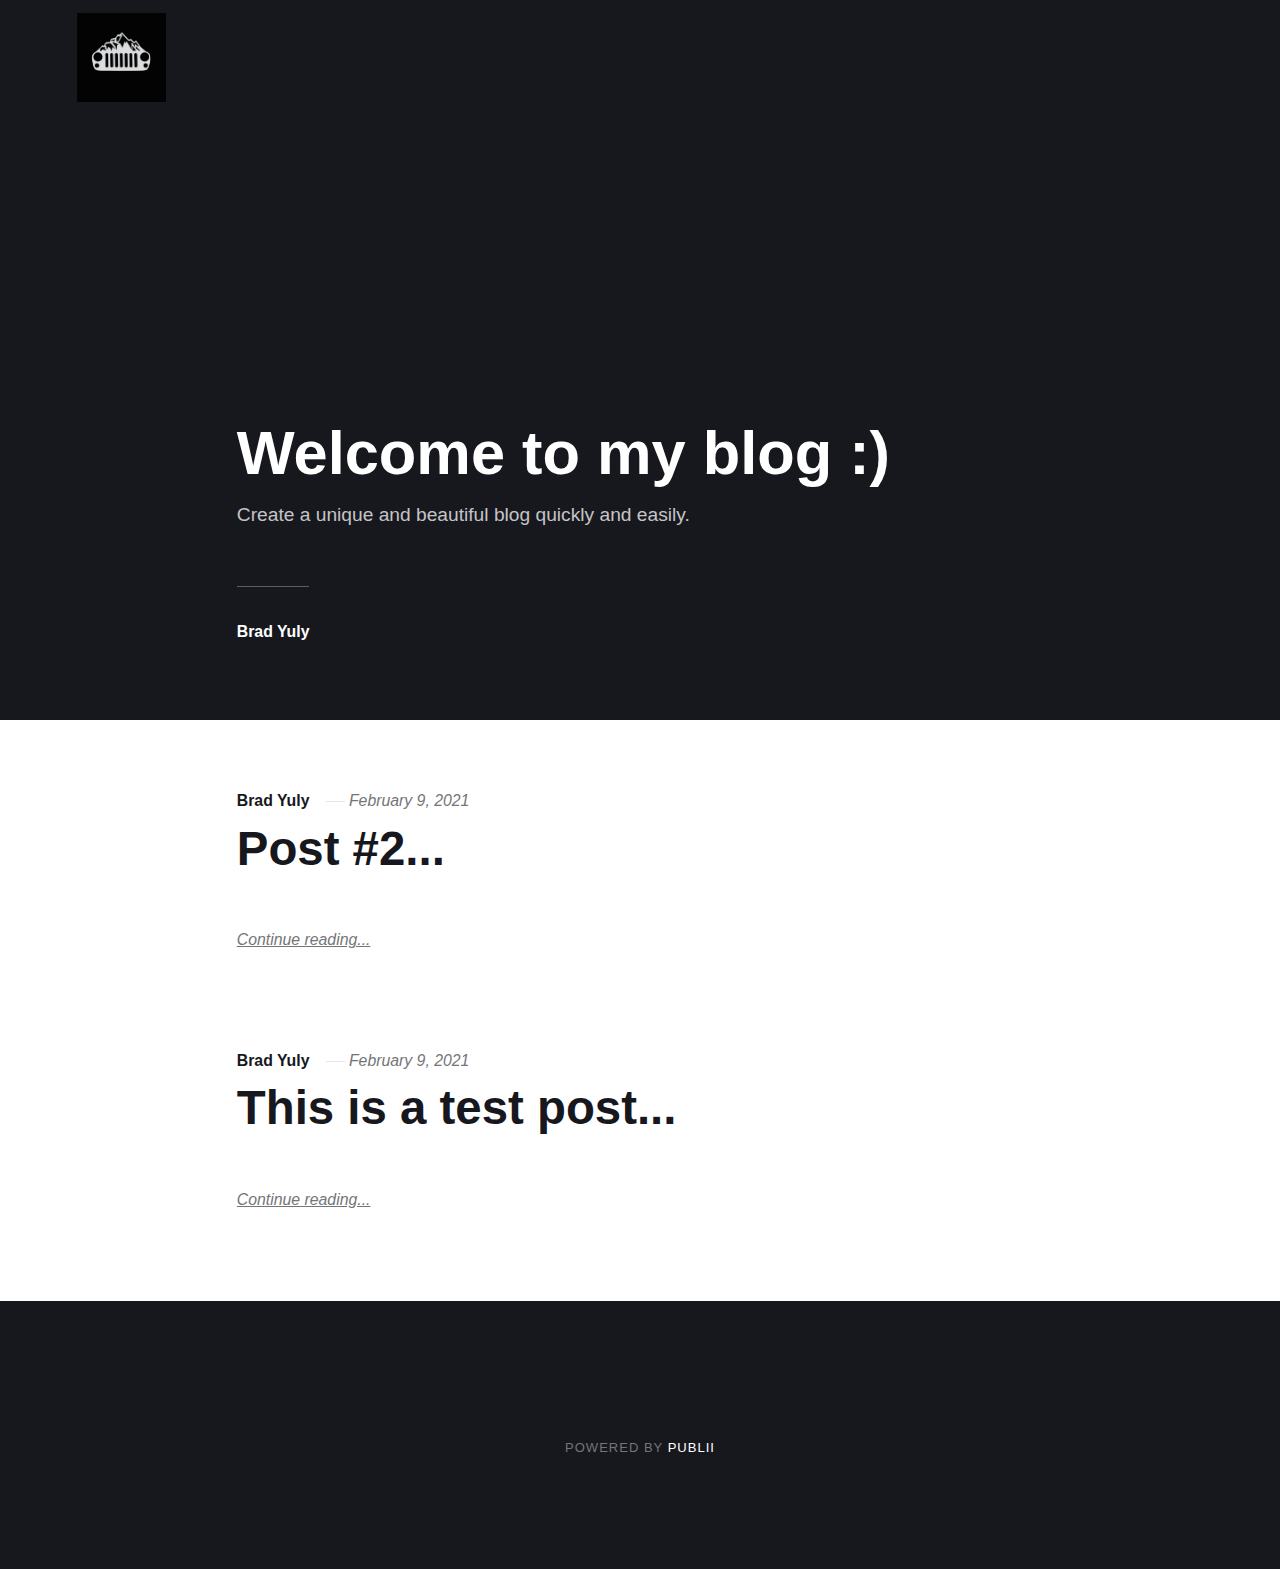
<file: index.html>
<!DOCTYPE html><html lang="en"><head><meta charset="utf-8"><meta http-equiv="X-UA-Compatible" content="IE=edge"><meta name="viewport" content="width=device-width,initial-scale=1"><title>Jeep Journey</title><meta name="generator" content="Publii Open-Source CMS for Static Site"><link rel="canonical" href="https://bryuly.github.io/publii_1/"><link rel="alternate" type="application/atom+xml" href="https://bryuly.github.io/publii_1/feed.xml"><link rel="alternate" type="application/json" href="https://bryuly.github.io/publii_1/feed.json"><meta property="og:title" content="Jeep Journey"><meta property="og:image" content="https://bryuly.github.io/publii_1/media/website/il_794xN.2509874130_929w.jpg"><meta property="og:site_name" content="Jeep Journey"><meta property="og:description" content=""><meta property="og:url" content="https://bryuly.github.io/publii_1/"><meta property="og:type" content="website"><style>:root{--body-font:-apple-system,BlinkMacSystemFont,"Segoe UI",Roboto,Oxygen,Ubuntu,Cantarell,"Fira Sans","Droid Sans","Helvetica Neue",Arial,sans-serif,"Apple Color Emoji","Segoe UI Emoji","Segoe UI Symbol";--heading-font:-apple-system,BlinkMacSystemFont,"Segoe UI",Roboto,Oxygen,Ubuntu,Cantarell,"Fira Sans","Droid Sans","Helvetica Neue",Arial,sans-serif,"Apple Color Emoji","Segoe UI Emoji","Segoe UI Symbol";--logo-font:-apple-system,BlinkMacSystemFont,"Segoe UI",Roboto,Oxygen,Ubuntu,Cantarell,"Fira Sans","Droid Sans","Helvetica Neue",Arial,sans-serif,"Apple Color Emoji","Segoe UI Emoji","Segoe UI Symbol";--menu-font:-apple-system,BlinkMacSystemFont,"Segoe UI",Roboto,Oxygen,Ubuntu,Cantarell,"Fira Sans","Droid Sans","Helvetica Neue",Arial,sans-serif,"Apple Color Emoji","Segoe UI Emoji","Segoe UI Symbol"}</style><link rel="stylesheet" href="https://bryuly.github.io/publii_1/assets/css/style.css?v=6487c9272455a5fcfcce293956e1e703"><script type="application/ld+json">{"@context":"http://schema.org","@type":"Organization","name":"Jeep Journey","logo":"https://bryuly.github.io/publii_1/media/website/il_794xN.2509874130_929w.jpg","url":"https://bryuly.github.io/publii_1/"}</script></head><body><div class="site-container"><header class="top" id="js-header"><a class="logo" href="https://bryuly.github.io/publii_1/"><img src="https://bryuly.github.io/publii_1/media/website/il_794xN.2509874130_929w.jpg" alt="Jeep Journey"></a></header><main><div class="hero"><header class="hero__content"><div class="wrapper"><h1>Welcome to my blog :)</h1><p>Create a unique and beautiful blog quickly and easily.</p><div class="post__meta post__meta--author"><a href="https://bryuly.github.io/publii_1/authors/brad-yuly/" class="feed__author invert">Brad Yuly</a></div></div></header></div><div class="feed"><article class="feed__item"><header class="wrapper"><div class="feed__meta"><a href="https://bryuly.github.io/publii_1/authors/brad-yuly/" class="feed__author invert">Brad Yuly</a> <time datetime="2021-02-09T22:18" class="feed__date">February 9, 2021</time></div><h2><a href="https://bryuly.github.io/publii_1/post-2.html" class="invert">Post #2...</a></h2></header><div class="wrapper"><p></p><a href="https://bryuly.github.io/publii_1/post-2.html" class="readmore feed__readmore invert">Continue reading...</a></div></article><article class="feed__item"><header class="wrapper"><div class="feed__meta"><a href="https://bryuly.github.io/publii_1/authors/brad-yuly/" class="feed__author invert">Brad Yuly</a> <time datetime="2021-02-09T22:09" class="feed__date">February 9, 2021</time></div><h2><a href="https://bryuly.github.io/publii_1/this-is-a-test-post.html" class="invert">This is a test post...</a></h2></header><div class="wrapper"><p></p><a href="https://bryuly.github.io/publii_1/this-is-a-test-post.html" class="readmore feed__readmore invert">Continue reading...</a></div></article></div></main><footer class="footer"><div class="footer__copyright"><p>Powered by <a href="https://getpublii.com" target="_blank" rel="nofollow noopener">Publii</a></p></div><button class="footer__bttop js-footer__bttop" aria-label="Back to top"><svg><title>Back to top</title><use xlink:href="https://bryuly.github.io/publii_1/assets/svg/svg-map.svg#toparrow"/></svg></button></footer></div><script>window.publiiThemeMenuConfig = {    
        mobileMenuMode: 'overlay',
        animationSpeed: 300,
        submenuWidth: 'auto',
        doubleClickTime: 500,
        mobileMenuExpandableSubmenus: true, 
        relatedContainerForOverlayMenuSelector: '.top',
   };</script><script defer="defer" src="https://bryuly.github.io/publii_1/assets/js/scripts.min.js?v=f4c4d35432d0e17d212f2fae4e0f8247"></script><script>var images = document.querySelectorAll('img[loading]');

        for (var i = 0; i < images.length; i++) {
            if (images[i].complete) {
                images[i].classList.add('is-loaded');
            } else {
                images[i].addEventListener('load', function () {
                    this.classList.add('is-loaded');
                }, false);
            }
        }</script></body></html>
</file>
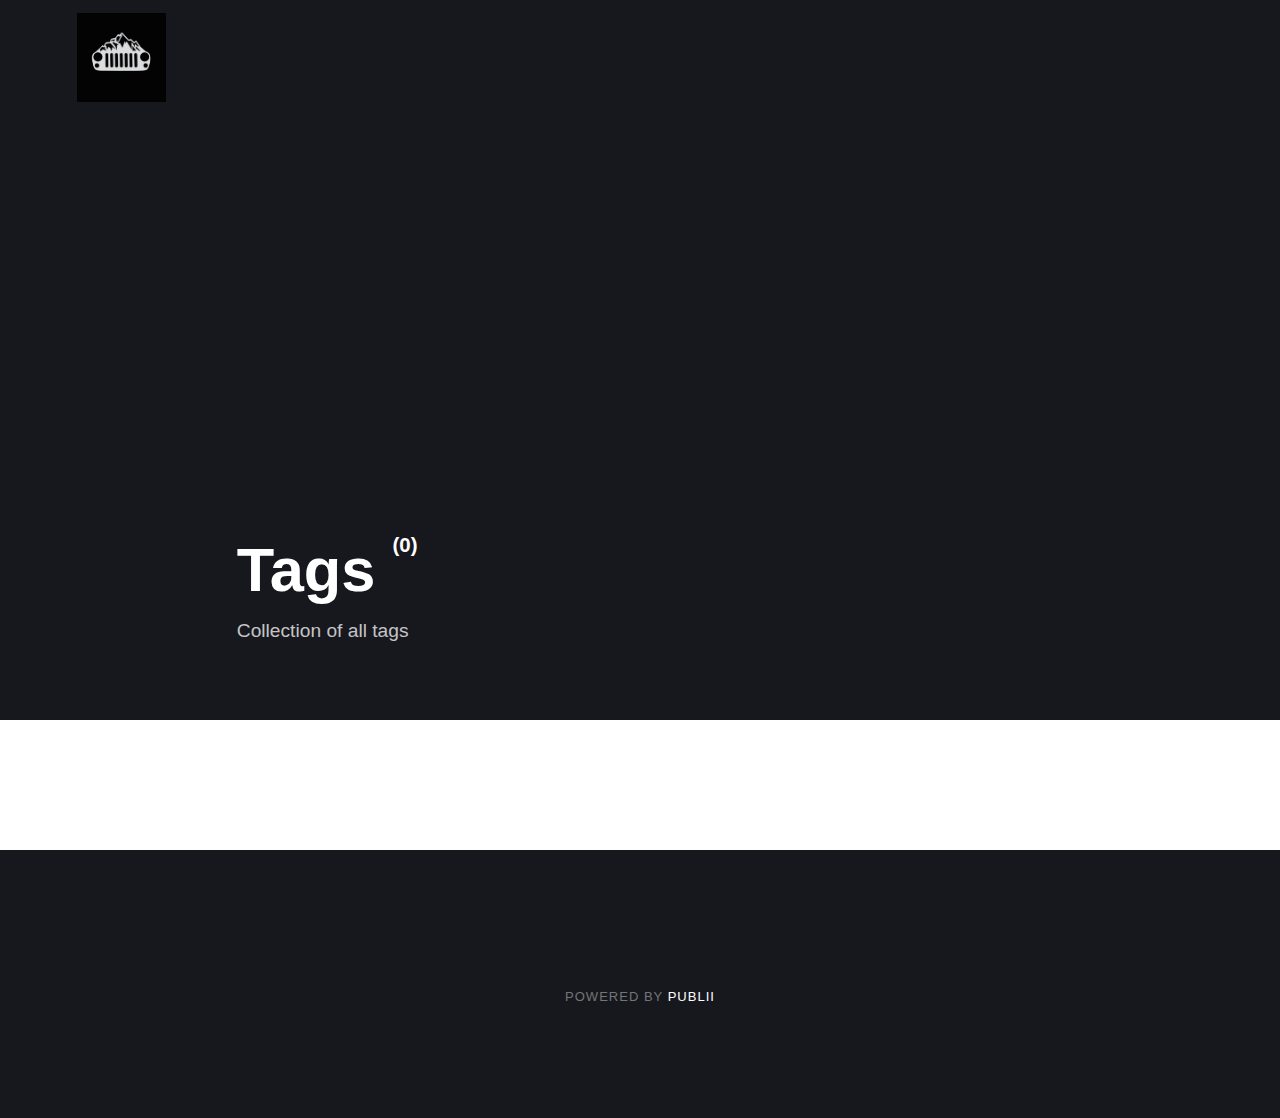
<file: tags/index.html>
<!DOCTYPE html><html lang="en"><head><meta charset="utf-8"><meta http-equiv="X-UA-Compatible" content="IE=edge"><meta name="viewport" content="width=device-width,initial-scale=1"><title>All tags - Jeep Journey</title><meta name="robots" content="noindex, follow"><meta name="generator" content="Publii Open-Source CMS for Static Site"><link rel="alternate" type="application/atom+xml" href="https://bryuly.github.io/publii_1/feed.xml"><link rel="alternate" type="application/json" href="https://bryuly.github.io/publii_1/feed.json"><meta property="og:title" content="Jeep Journey"><meta property="og:image" content="https://bryuly.github.io/publii_1/media/website/il_794xN.2509874130_929w.jpg"><meta property="og:site_name" content="Jeep Journey"><meta property="og:description" content=""><meta property="og:url" content="https://bryuly.github.io/publii_1/tags/"><meta property="og:type" content="website"><style>:root{--body-font:-apple-system,BlinkMacSystemFont,"Segoe UI",Roboto,Oxygen,Ubuntu,Cantarell,"Fira Sans","Droid Sans","Helvetica Neue",Arial,sans-serif,"Apple Color Emoji","Segoe UI Emoji","Segoe UI Symbol";--heading-font:-apple-system,BlinkMacSystemFont,"Segoe UI",Roboto,Oxygen,Ubuntu,Cantarell,"Fira Sans","Droid Sans","Helvetica Neue",Arial,sans-serif,"Apple Color Emoji","Segoe UI Emoji","Segoe UI Symbol";--logo-font:-apple-system,BlinkMacSystemFont,"Segoe UI",Roboto,Oxygen,Ubuntu,Cantarell,"Fira Sans","Droid Sans","Helvetica Neue",Arial,sans-serif,"Apple Color Emoji","Segoe UI Emoji","Segoe UI Symbol";--menu-font:-apple-system,BlinkMacSystemFont,"Segoe UI",Roboto,Oxygen,Ubuntu,Cantarell,"Fira Sans","Droid Sans","Helvetica Neue",Arial,sans-serif,"Apple Color Emoji","Segoe UI Emoji","Segoe UI Symbol"}</style><link rel="stylesheet" href="https://bryuly.github.io/publii_1/assets/css/style.css?v=6487c9272455a5fcfcce293956e1e703"><script type="application/ld+json">{"@context":"http://schema.org","@type":"Organization","name":"Jeep Journey","logo":"https://bryuly.github.io/publii_1/media/website/il_794xN.2509874130_929w.jpg","url":"https://bryuly.github.io/publii_1/"}</script></head><body><div class="site-container"><header class="top" id="js-header"><a class="logo" href="https://bryuly.github.io/publii_1/"><img src="https://bryuly.github.io/publii_1/media/website/il_794xN.2509874130_929w.jpg" alt="Jeep Journey"></a></header><main><div class="hero"><header class="hero__content"><div class="wrapper"><h1>Tags <sup>(0)</sup></h1><p>Collection of all tags</p></div></header></div><div class="wrapper"><ul class="feed feed--grid"></ul></div></main><footer class="footer"><div class="footer__copyright"><p>Powered by <a href="https://getpublii.com" target="_blank" rel="nofollow noopener">Publii</a></p></div><button class="footer__bttop js-footer__bttop" aria-label="Back to top"><svg><title>Back to top</title><use xlink:href="https://bryuly.github.io/publii_1/assets/svg/svg-map.svg#toparrow"/></svg></button></footer></div><script>window.publiiThemeMenuConfig = {    
        mobileMenuMode: 'overlay',
        animationSpeed: 300,
        submenuWidth: 'auto',
        doubleClickTime: 500,
        mobileMenuExpandableSubmenus: true, 
        relatedContainerForOverlayMenuSelector: '.top',
   };</script><script defer="defer" src="https://bryuly.github.io/publii_1/assets/js/scripts.min.js?v=f4c4d35432d0e17d212f2fae4e0f8247"></script><script>var images = document.querySelectorAll('img[loading]');

        for (var i = 0; i < images.length; i++) {
            if (images[i].complete) {
                images[i].classList.add('is-loaded');
            } else {
                images[i].addEventListener('load', function () {
                    this.classList.add('is-loaded');
                }, false);
            }
        }</script></body></html>
</file>
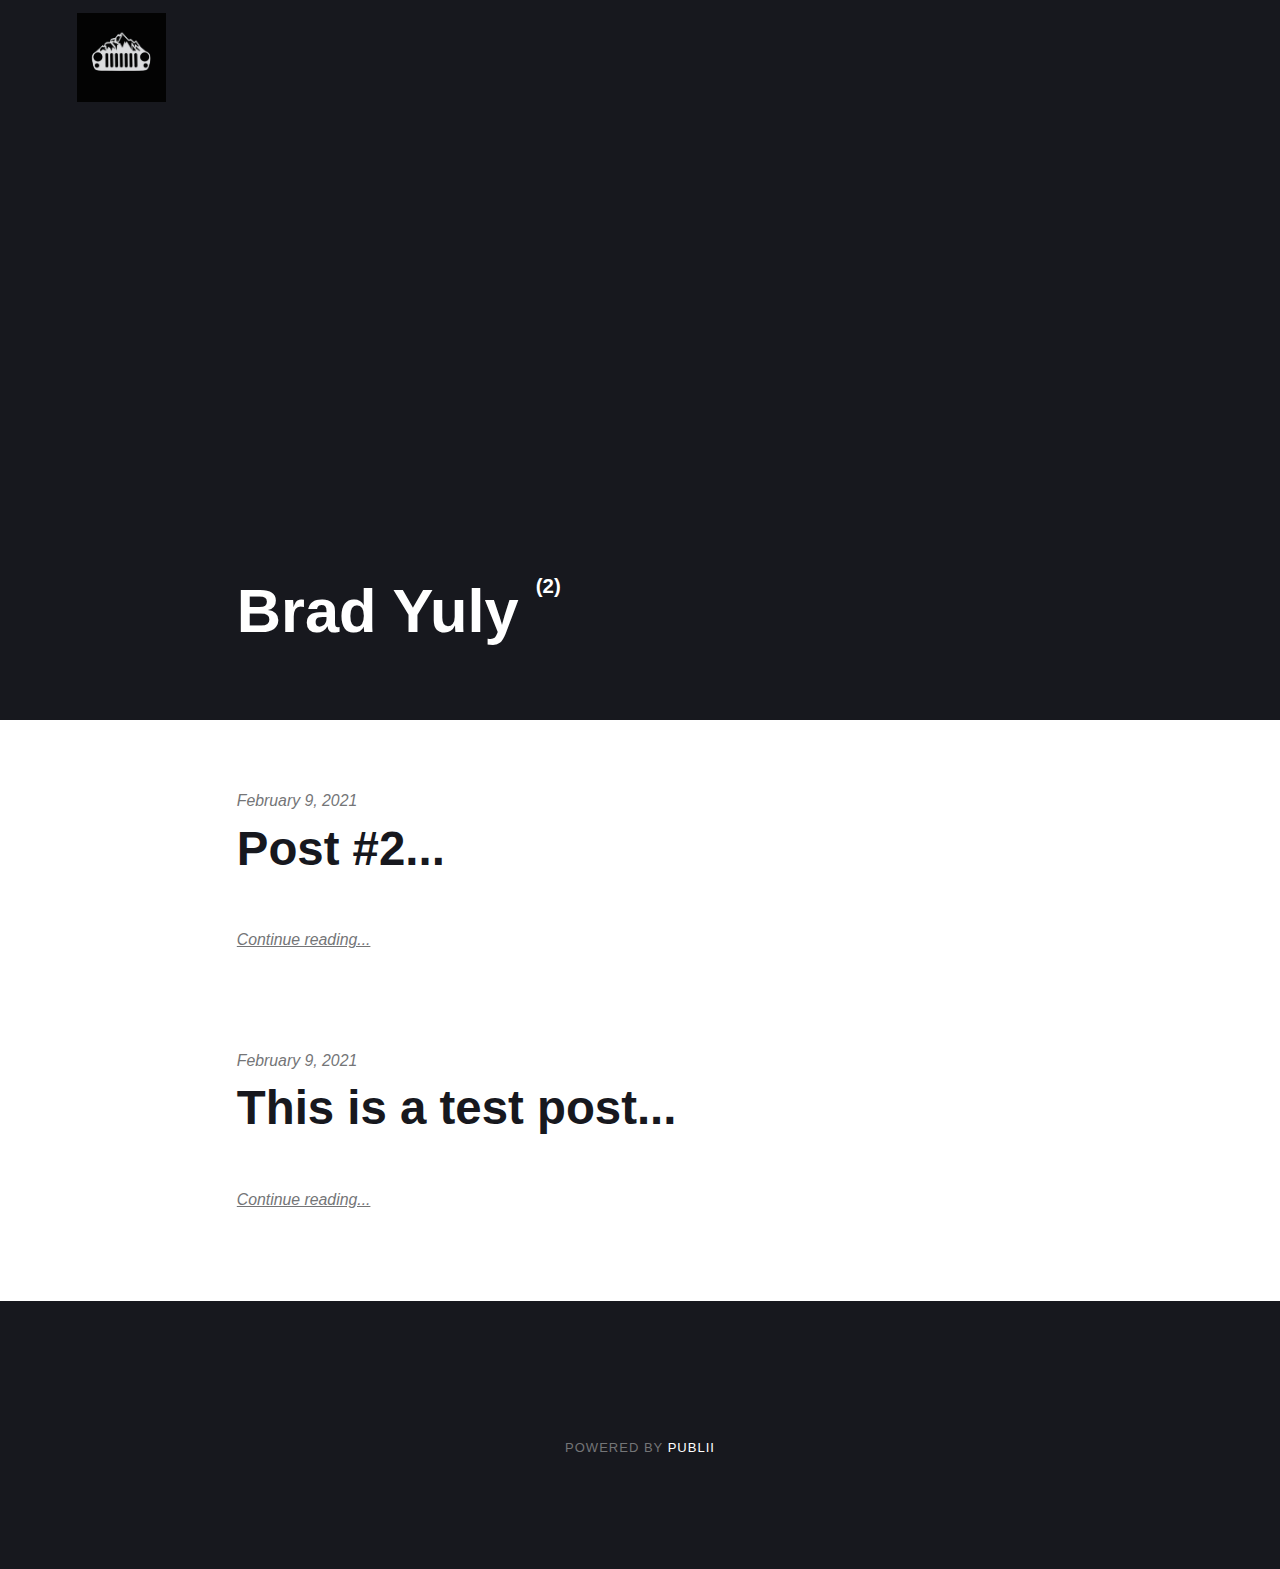
<file: authors/brad-yuly/index.html>
<!DOCTYPE html><html lang="en"><head><meta charset="utf-8"><meta http-equiv="X-UA-Compatible" content="IE=edge"><meta name="viewport" content="width=device-width,initial-scale=1"><title>Author: Brad Yuly - Jeep Journey</title><meta name="robots" content="noindex, follow"><meta name="generator" content="Publii Open-Source CMS for Static Site"><link rel="alternate" type="application/atom+xml" href="https://bryuly.github.io/publii_1/feed.xml"><link rel="alternate" type="application/json" href="https://bryuly.github.io/publii_1/feed.json"><meta property="og:title" content="Brad Yuly"><meta property="og:image" content="https://bryuly.github.io/publii_1/media/website/il_794xN.2509874130_929w.jpg"><meta property="og:site_name" content="Jeep Journey"><meta property="og:description" content=""><meta property="og:url" content="https://bryuly.github.io/publii_1/authors/brad-yuly/"><meta property="og:type" content="website"><style>:root{--body-font:-apple-system,BlinkMacSystemFont,"Segoe UI",Roboto,Oxygen,Ubuntu,Cantarell,"Fira Sans","Droid Sans","Helvetica Neue",Arial,sans-serif,"Apple Color Emoji","Segoe UI Emoji","Segoe UI Symbol";--heading-font:-apple-system,BlinkMacSystemFont,"Segoe UI",Roboto,Oxygen,Ubuntu,Cantarell,"Fira Sans","Droid Sans","Helvetica Neue",Arial,sans-serif,"Apple Color Emoji","Segoe UI Emoji","Segoe UI Symbol";--logo-font:-apple-system,BlinkMacSystemFont,"Segoe UI",Roboto,Oxygen,Ubuntu,Cantarell,"Fira Sans","Droid Sans","Helvetica Neue",Arial,sans-serif,"Apple Color Emoji","Segoe UI Emoji","Segoe UI Symbol";--menu-font:-apple-system,BlinkMacSystemFont,"Segoe UI",Roboto,Oxygen,Ubuntu,Cantarell,"Fira Sans","Droid Sans","Helvetica Neue",Arial,sans-serif,"Apple Color Emoji","Segoe UI Emoji","Segoe UI Symbol"}</style><link rel="stylesheet" href="https://bryuly.github.io/publii_1/assets/css/style.css?v=6487c9272455a5fcfcce293956e1e703"><script type="application/ld+json">{"@context":"http://schema.org","@type":"Organization","name":"Jeep Journey","logo":"https://bryuly.github.io/publii_1/media/website/il_794xN.2509874130_929w.jpg","url":"https://bryuly.github.io/publii_1/"}</script></head><body><div class="site-container"><header class="top" id="js-header"><a class="logo" href="https://bryuly.github.io/publii_1/"><img src="https://bryuly.github.io/publii_1/media/website/il_794xN.2509874130_929w.jpg" alt="Jeep Journey"></a></header><main><div class="hero author"><header class="hero__content"><div class="wrapper"><h1>Brad Yuly <sup>(2)</sup></h1></div></header></div><div class="feed"><article class="feed__item"><header class="wrapper"><div class="feed__meta"><time datetime="2021-02-09T22:18" class="feed__date">February 9, 2021</time></div><h2><a href="https://bryuly.github.io/publii_1/post-2.html" class="invert">Post #2...</a></h2></header><div class="wrapper"><p></p><a href="https://bryuly.github.io/publii_1/post-2.html" class="readmore feed__readmore invert">Continue reading...</a></div></article><article class="feed__item"><header class="wrapper"><div class="feed__meta"><time datetime="2021-02-09T22:09" class="feed__date">February 9, 2021</time></div><h2><a href="https://bryuly.github.io/publii_1/this-is-a-test-post.html" class="invert">This is a test post...</a></h2></header><div class="wrapper"><p></p><a href="https://bryuly.github.io/publii_1/this-is-a-test-post.html" class="readmore feed__readmore invert">Continue reading...</a></div></article></div></main><footer class="footer"><div class="footer__copyright"><p>Powered by <a href="https://getpublii.com" target="_blank" rel="nofollow noopener">Publii</a></p></div><button class="footer__bttop js-footer__bttop" aria-label="Back to top"><svg><title>Back to top</title><use xlink:href="https://bryuly.github.io/publii_1/assets/svg/svg-map.svg#toparrow"/></svg></button></footer></div><script>window.publiiThemeMenuConfig = {    
        mobileMenuMode: 'overlay',
        animationSpeed: 300,
        submenuWidth: 'auto',
        doubleClickTime: 500,
        mobileMenuExpandableSubmenus: true, 
        relatedContainerForOverlayMenuSelector: '.top',
   };</script><script defer="defer" src="https://bryuly.github.io/publii_1/assets/js/scripts.min.js?v=f4c4d35432d0e17d212f2fae4e0f8247"></script><script>var images = document.querySelectorAll('img[loading]');

        for (var i = 0; i < images.length; i++) {
            if (images[i].complete) {
                images[i].classList.add('is-loaded');
            } else {
                images[i].addEventListener('load', function () {
                    this.classList.add('is-loaded');
                }, false);
            }
        }</script></body></html>
</file>
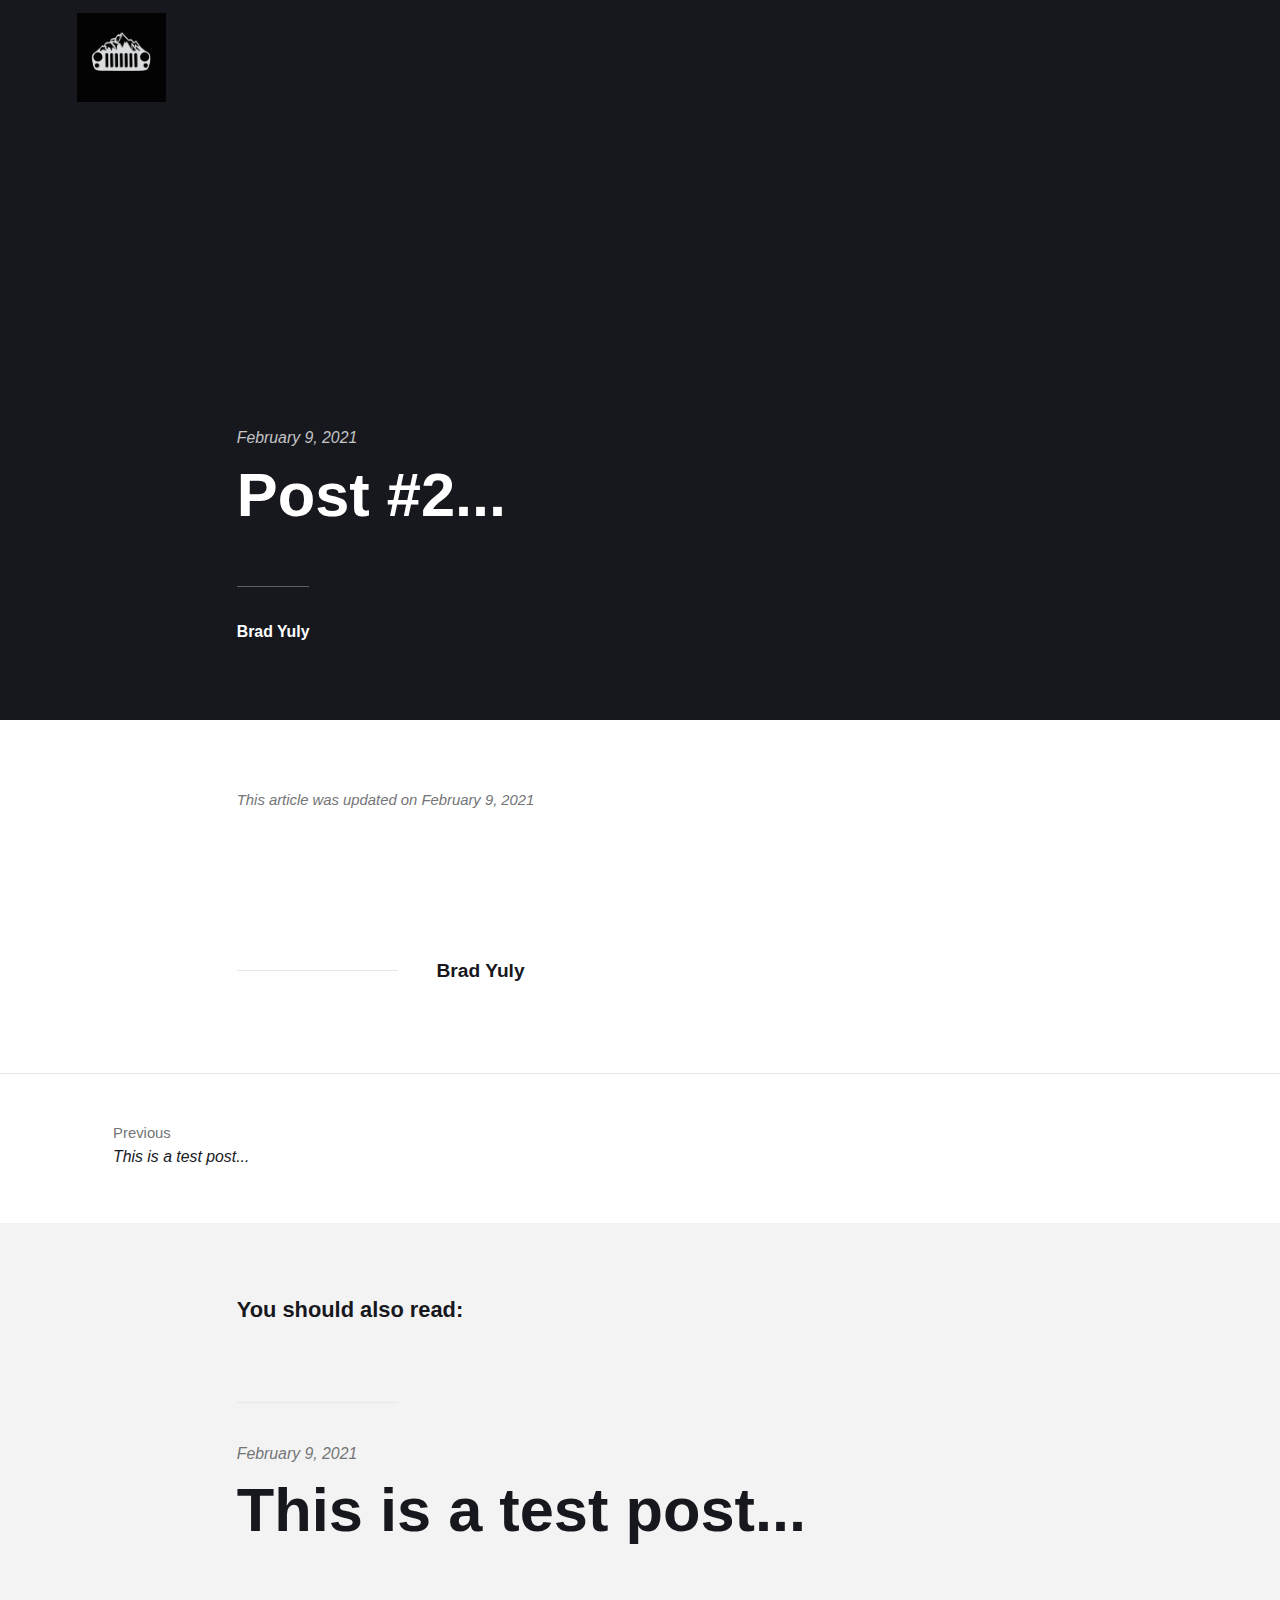
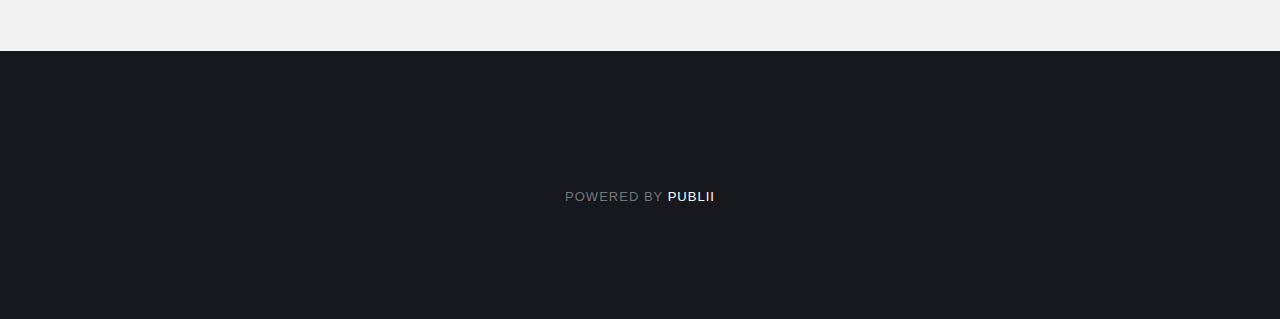
<file: post-2.html>
<!DOCTYPE html><html lang="en"><head><meta charset="utf-8"><meta http-equiv="X-UA-Compatible" content="IE=edge"><meta name="viewport" content="width=device-width,initial-scale=1"><title>Post #2... - Jeep Journey</title><meta name="generator" content="Publii Open-Source CMS for Static Site"><link rel="canonical" href="https://bryuly.github.io/publii_1/post-2.html"><link rel="alternate" type="application/atom+xml" href="https://bryuly.github.io/publii_1/feed.xml"><link rel="alternate" type="application/json" href="https://bryuly.github.io/publii_1/feed.json"><meta property="og:title" content="Post #2..."><meta property="og:image" content="https://bryuly.github.io/publii_1/media/website/il_794xN.2509874130_929w.jpg"><meta property="og:site_name" content="Jeep Journey"><meta property="og:description" content=""><meta property="og:url" content="https://bryuly.github.io/publii_1/post-2.html"><meta property="og:type" content="article"><style>:root{--body-font:-apple-system,BlinkMacSystemFont,"Segoe UI",Roboto,Oxygen,Ubuntu,Cantarell,"Fira Sans","Droid Sans","Helvetica Neue",Arial,sans-serif,"Apple Color Emoji","Segoe UI Emoji","Segoe UI Symbol";--heading-font:-apple-system,BlinkMacSystemFont,"Segoe UI",Roboto,Oxygen,Ubuntu,Cantarell,"Fira Sans","Droid Sans","Helvetica Neue",Arial,sans-serif,"Apple Color Emoji","Segoe UI Emoji","Segoe UI Symbol";--logo-font:-apple-system,BlinkMacSystemFont,"Segoe UI",Roboto,Oxygen,Ubuntu,Cantarell,"Fira Sans","Droid Sans","Helvetica Neue",Arial,sans-serif,"Apple Color Emoji","Segoe UI Emoji","Segoe UI Symbol";--menu-font:-apple-system,BlinkMacSystemFont,"Segoe UI",Roboto,Oxygen,Ubuntu,Cantarell,"Fira Sans","Droid Sans","Helvetica Neue",Arial,sans-serif,"Apple Color Emoji","Segoe UI Emoji","Segoe UI Symbol"}</style><link rel="stylesheet" href="https://bryuly.github.io/publii_1/assets/css/style.css?v=6487c9272455a5fcfcce293956e1e703"><script type="application/ld+json">{"@context":"http://schema.org","@type":"Article","mainEntityOfPage":{"@type":"WebPage","@id":"https://bryuly.github.io/publii_1/post-2.html"},"headline":"Post #2...","datePublished":"2021-02-09T22:18","dateModified":"2021-02-09T22:18","image":{"@type":"ImageObject","url":"https://bryuly.github.io/publii_1/media/website/il_794xN.2509874130_929w.jpg","height":794,"width":794},"description":"","author":{"@type":"Person","name":"Brad Yuly"},"publisher":{"@type":"Organization","name":"Brad Yuly","logo":{"@type":"ImageObject","url":"https://bryuly.github.io/publii_1/media/website/il_794xN.2509874130_929w.jpg","height":794,"width":794}}}</script></head><body><div class="site-container"><header class="top" id="js-header"><a class="logo" href="https://bryuly.github.io/publii_1/"><img src="https://bryuly.github.io/publii_1/media/website/il_794xN.2509874130_929w.jpg" alt="Jeep Journey"></a></header><main><article class="post"><div class="hero"><header class="hero__content"><div class="wrapper"><div class="post__meta"><time datetime="2021-02-09T22:18">February 9, 2021</time></div><h1>Post #2...</h1><div class="post__meta post__meta--author"><a href="https://bryuly.github.io/publii_1/authors/brad-yuly/" class="feed__author invert">Brad Yuly</a></div></div></header></div><div class="wrapper post__entry"></div><footer class="wrapper post__footer"><p class="post__last-updated">This article was updated on February 9, 2021</p><div class="post__share"></div><div class="post__bio bio"><div class="bio__info"><h3 class="bio__name"><a href="https://bryuly.github.io/publii_1/authors/brad-yuly/" class="invert" rel="author">Brad Yuly</a></h3></div></div></footer></article><nav class="post__nav"><div class="post__nav-inner"><div class="post__nav-prev"><svg width="1.041em" height="0.416em" aria-hidden="true"><use xlink:href="https://bryuly.github.io/publii_1/assets/svg/svg-map.svg#arrow-prev"/></svg> <a href="https://bryuly.github.io/publii_1/this-is-a-test-post.html" class="invert post__nav-link" rel="prev"><span>Previous</span> This is a test post...</a></div></div></nav><div class="post__related related"><div class="wrapper"><h2 class="h5 related__title">You should also read:</h2><article class="related__item"><div class="feed__meta"><time datetime="2021-02-09T22:09" class="feed__date">February 9, 2021</time></div><h3 class="h1"><a href="https://bryuly.github.io/publii_1/this-is-a-test-post.html" class="invert">This is a test post...</a></h3></article></div></div></main><footer class="footer"><div class="footer__copyright"><p>Powered by <a href="https://getpublii.com" target="_blank" rel="nofollow noopener">Publii</a></p></div><button class="footer__bttop js-footer__bttop" aria-label="Back to top"><svg><title>Back to top</title><use xlink:href="https://bryuly.github.io/publii_1/assets/svg/svg-map.svg#toparrow"/></svg></button></footer></div><script>window.publiiThemeMenuConfig = {    
        mobileMenuMode: 'overlay',
        animationSpeed: 300,
        submenuWidth: 'auto',
        doubleClickTime: 500,
        mobileMenuExpandableSubmenus: true, 
        relatedContainerForOverlayMenuSelector: '.top',
   };</script><script defer="defer" src="https://bryuly.github.io/publii_1/assets/js/scripts.min.js?v=f4c4d35432d0e17d212f2fae4e0f8247"></script><script>var images = document.querySelectorAll('img[loading]');

        for (var i = 0; i < images.length; i++) {
            if (images[i].complete) {
                images[i].classList.add('is-loaded');
            } else {
                images[i].addEventListener('load', function () {
                    this.classList.add('is-loaded');
                }, false);
            }
        }</script></body></html>
</file>
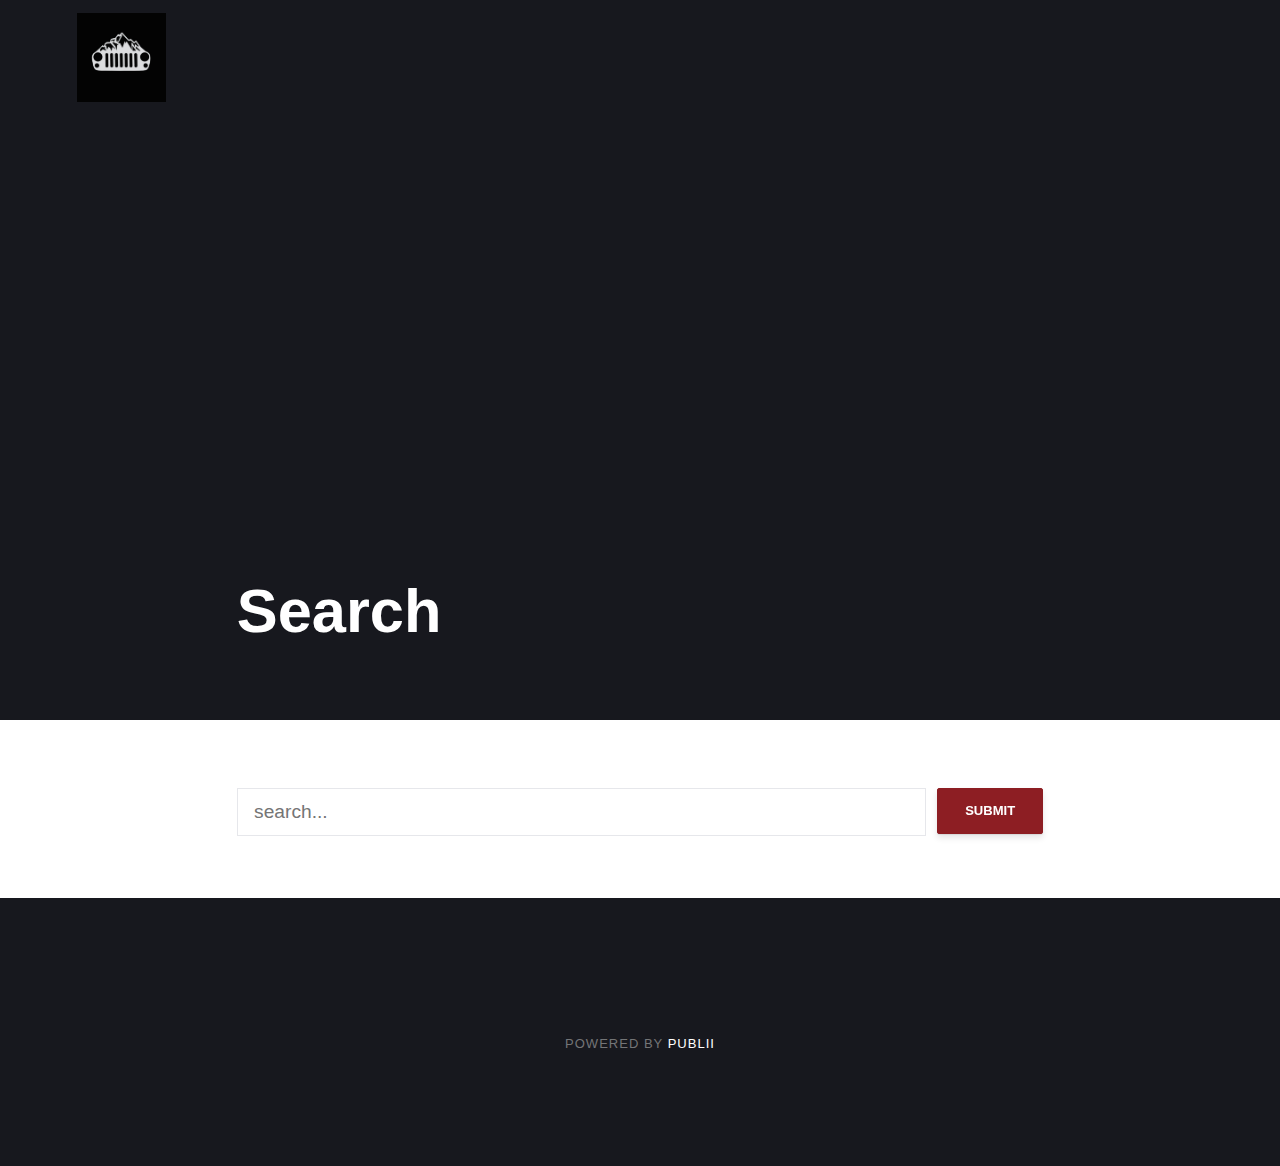
<file: search.html>
<!DOCTYPE html><html lang="en"><head><meta charset="utf-8"><meta http-equiv="X-UA-Compatible" content="IE=edge"><meta name="viewport" content="width=device-width,initial-scale=1"><title>Search - Jeep Journey</title><meta name="robots" content="noindex, follow"><meta name="generator" content="Publii Open-Source CMS for Static Site"><link rel="alternate" type="application/atom+xml" href="https://bryuly.github.io/publii_1/feed.xml"><link rel="alternate" type="application/json" href="https://bryuly.github.io/publii_1/feed.json"><meta property="og:title" content="Jeep Journey"><meta property="og:image" content="https://bryuly.github.io/publii_1/media/website/il_794xN.2509874130_929w.jpg"><meta property="og:site_name" content="Jeep Journey"><meta property="og:description" content=""><meta property="og:url" content="https://bryuly.github.io/publii_1/"><meta property="og:type" content="website"><style>:root{--body-font:-apple-system,BlinkMacSystemFont,"Segoe UI",Roboto,Oxygen,Ubuntu,Cantarell,"Fira Sans","Droid Sans","Helvetica Neue",Arial,sans-serif,"Apple Color Emoji","Segoe UI Emoji","Segoe UI Symbol";--heading-font:-apple-system,BlinkMacSystemFont,"Segoe UI",Roboto,Oxygen,Ubuntu,Cantarell,"Fira Sans","Droid Sans","Helvetica Neue",Arial,sans-serif,"Apple Color Emoji","Segoe UI Emoji","Segoe UI Symbol";--logo-font:-apple-system,BlinkMacSystemFont,"Segoe UI",Roboto,Oxygen,Ubuntu,Cantarell,"Fira Sans","Droid Sans","Helvetica Neue",Arial,sans-serif,"Apple Color Emoji","Segoe UI Emoji","Segoe UI Symbol";--menu-font:-apple-system,BlinkMacSystemFont,"Segoe UI",Roboto,Oxygen,Ubuntu,Cantarell,"Fira Sans","Droid Sans","Helvetica Neue",Arial,sans-serif,"Apple Color Emoji","Segoe UI Emoji","Segoe UI Symbol"}</style><link rel="stylesheet" href="https://bryuly.github.io/publii_1/assets/css/style.css?v=6487c9272455a5fcfcce293956e1e703"><script type="application/ld+json">{"@context":"http://schema.org","@type":"Organization","name":"Jeep Journey","logo":"https://bryuly.github.io/publii_1/media/website/il_794xN.2509874130_929w.jpg","url":"https://bryuly.github.io/publii_1/"}</script></head><body><div class="site-container"><header class="top" id="js-header"><a class="logo" href="https://bryuly.github.io/publii_1/"><img src="https://bryuly.github.io/publii_1/media/website/il_794xN.2509874130_929w.jpg" alt="Jeep Journey"></a></header><main><article class="post search-page"><div class="hero"><header class="hero__content"><div class="wrapper"><h1>Search</h1></div></header></div><div class="wrapper post__entry"><form action="https://bryuly.github.io/publii_1/search.html" class="search-page__form"><input type="search" name="q" placeholder="search..." class="search-page__input"> <button type="submit">Submit</button></form><script>(function () {
               var cx = '';
               var gcse = document.createElement('script');
               gcse.type  = 'text/javascript';
               gcse.async = true;
               gcse.src   = 'https://cse.google.com/cse.js?cx=' + cx;
               var s = document.getElementsByTagName('script')[0];
               s.parentNode.insertBefore(gcse, s);
            })();</script><gcse:searchresults-only></gcse:searchresults-only></div></article></main><footer class="footer"><div class="footer__copyright"><p>Powered by <a href="https://getpublii.com" target="_blank" rel="nofollow noopener">Publii</a></p></div><button class="footer__bttop js-footer__bttop" aria-label="Back to top"><svg><title>Back to top</title><use xlink:href="https://bryuly.github.io/publii_1/assets/svg/svg-map.svg#toparrow"/></svg></button></footer></div><script>window.publiiThemeMenuConfig = {    
        mobileMenuMode: 'overlay',
        animationSpeed: 300,
        submenuWidth: 'auto',
        doubleClickTime: 500,
        mobileMenuExpandableSubmenus: true, 
        relatedContainerForOverlayMenuSelector: '.top',
   };</script><script defer="defer" src="https://bryuly.github.io/publii_1/assets/js/scripts.min.js?v=f4c4d35432d0e17d212f2fae4e0f8247"></script><script>var images = document.querySelectorAll('img[loading]');

        for (var i = 0; i < images.length; i++) {
            if (images[i].complete) {
                images[i].classList.add('is-loaded');
            } else {
                images[i].addEventListener('load', function () {
                    this.classList.add('is-loaded');
                }, false);
            }
        }</script></body></html>
</file>
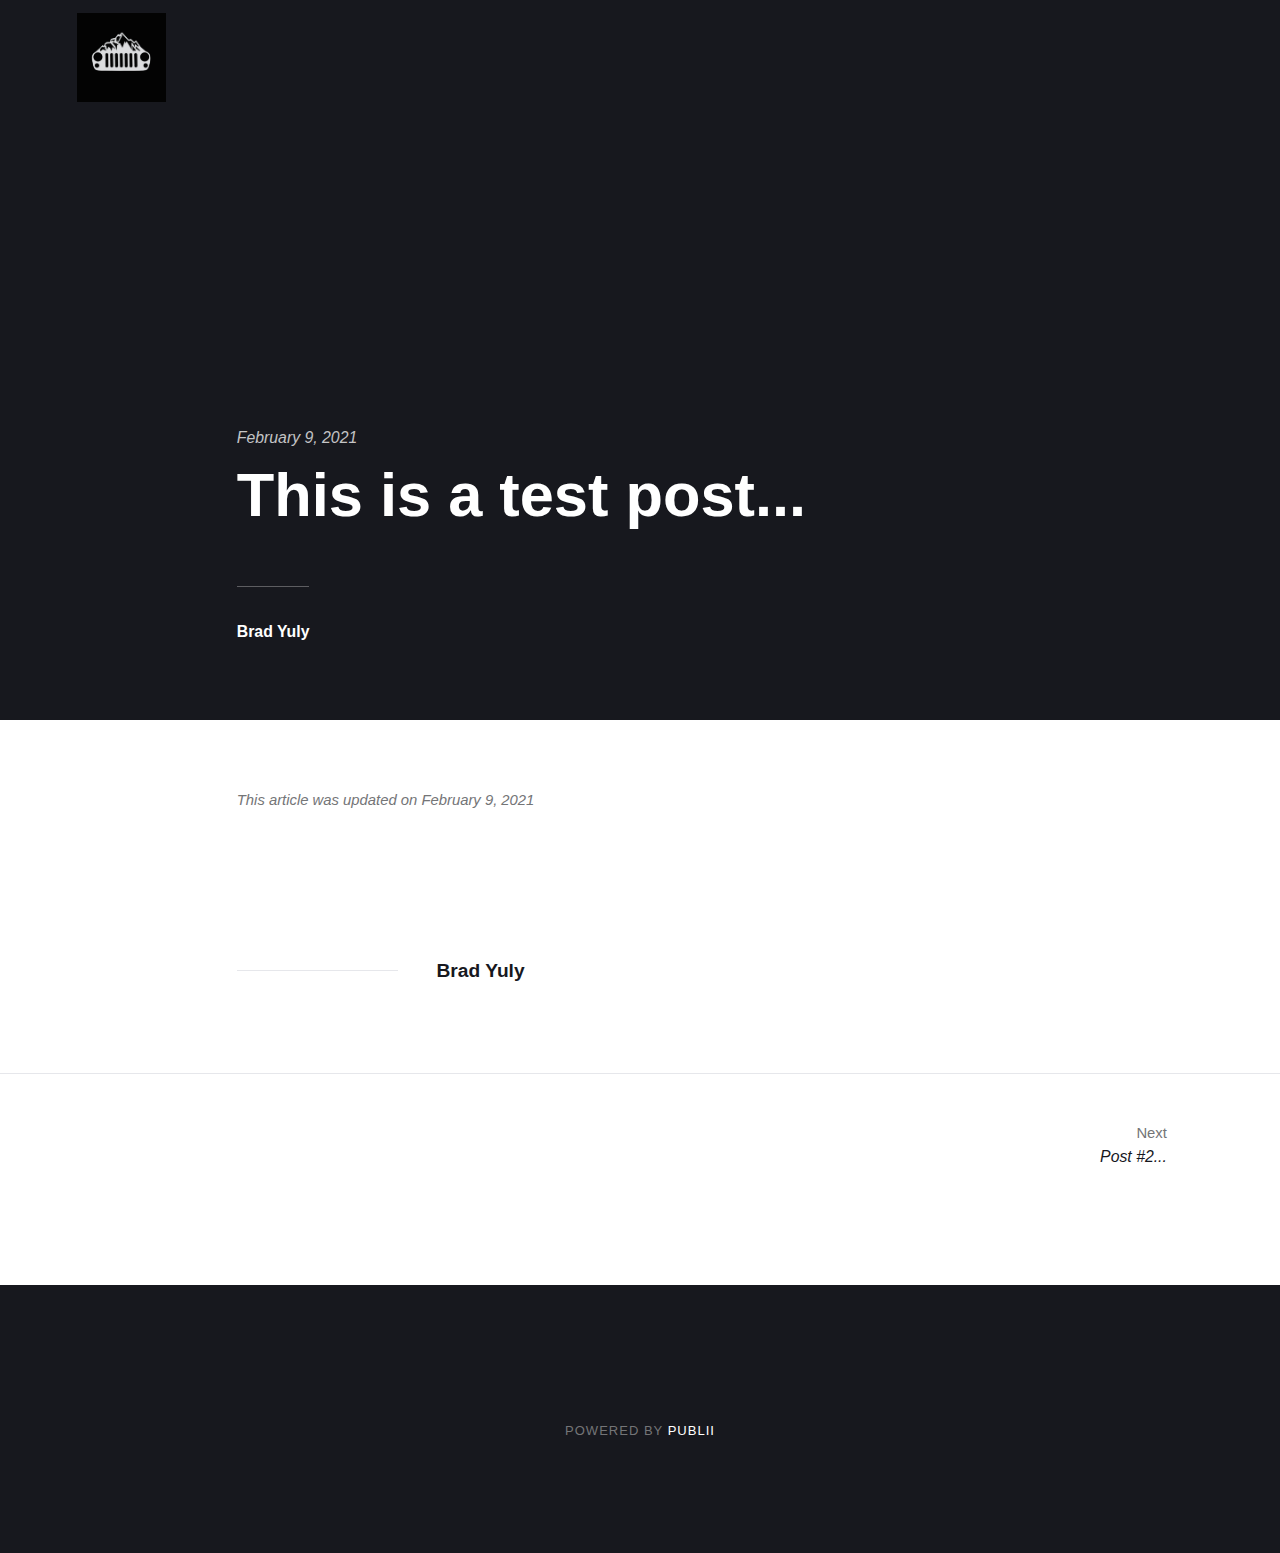
<file: this-is-a-test-post.html>
<!DOCTYPE html><html lang="en"><head><meta charset="utf-8"><meta http-equiv="X-UA-Compatible" content="IE=edge"><meta name="viewport" content="width=device-width,initial-scale=1"><title>This is a test post... - Jeep Journey</title><meta name="generator" content="Publii Open-Source CMS for Static Site"><link rel="canonical" href="https://bryuly.github.io/publii_1/this-is-a-test-post.html"><link rel="alternate" type="application/atom+xml" href="https://bryuly.github.io/publii_1/feed.xml"><link rel="alternate" type="application/json" href="https://bryuly.github.io/publii_1/feed.json"><meta property="og:title" content="This is a test post..."><meta property="og:image" content="https://bryuly.github.io/publii_1/media/website/il_794xN.2509874130_929w.jpg"><meta property="og:site_name" content="Jeep Journey"><meta property="og:description" content=""><meta property="og:url" content="https://bryuly.github.io/publii_1/this-is-a-test-post.html"><meta property="og:type" content="article"><style>:root{--body-font:-apple-system,BlinkMacSystemFont,"Segoe UI",Roboto,Oxygen,Ubuntu,Cantarell,"Fira Sans","Droid Sans","Helvetica Neue",Arial,sans-serif,"Apple Color Emoji","Segoe UI Emoji","Segoe UI Symbol";--heading-font:-apple-system,BlinkMacSystemFont,"Segoe UI",Roboto,Oxygen,Ubuntu,Cantarell,"Fira Sans","Droid Sans","Helvetica Neue",Arial,sans-serif,"Apple Color Emoji","Segoe UI Emoji","Segoe UI Symbol";--logo-font:-apple-system,BlinkMacSystemFont,"Segoe UI",Roboto,Oxygen,Ubuntu,Cantarell,"Fira Sans","Droid Sans","Helvetica Neue",Arial,sans-serif,"Apple Color Emoji","Segoe UI Emoji","Segoe UI Symbol";--menu-font:-apple-system,BlinkMacSystemFont,"Segoe UI",Roboto,Oxygen,Ubuntu,Cantarell,"Fira Sans","Droid Sans","Helvetica Neue",Arial,sans-serif,"Apple Color Emoji","Segoe UI Emoji","Segoe UI Symbol"}</style><link rel="stylesheet" href="https://bryuly.github.io/publii_1/assets/css/style.css?v=6487c9272455a5fcfcce293956e1e703"><script type="application/ld+json">{"@context":"http://schema.org","@type":"Article","mainEntityOfPage":{"@type":"WebPage","@id":"https://bryuly.github.io/publii_1/this-is-a-test-post.html"},"headline":"This is a test post...","datePublished":"2021-02-09T22:09","dateModified":"2021-02-09T22:09","image":{"@type":"ImageObject","url":"https://bryuly.github.io/publii_1/media/website/il_794xN.2509874130_929w.jpg","height":794,"width":794},"description":"","author":{"@type":"Person","name":"Brad Yuly"},"publisher":{"@type":"Organization","name":"Brad Yuly","logo":{"@type":"ImageObject","url":"https://bryuly.github.io/publii_1/media/website/il_794xN.2509874130_929w.jpg","height":794,"width":794}}}</script></head><body><div class="site-container"><header class="top" id="js-header"><a class="logo" href="https://bryuly.github.io/publii_1/"><img src="https://bryuly.github.io/publii_1/media/website/il_794xN.2509874130_929w.jpg" alt="Jeep Journey"></a></header><main><article class="post"><div class="hero"><header class="hero__content"><div class="wrapper"><div class="post__meta"><time datetime="2021-02-09T22:09">February 9, 2021</time></div><h1>This is a test post...</h1><div class="post__meta post__meta--author"><a href="https://bryuly.github.io/publii_1/authors/brad-yuly/" class="feed__author invert">Brad Yuly</a></div></div></header></div><div class="wrapper post__entry"></div><footer class="wrapper post__footer"><p class="post__last-updated">This article was updated on February 9, 2021</p><div class="post__share"></div><div class="post__bio bio"><div class="bio__info"><h3 class="bio__name"><a href="https://bryuly.github.io/publii_1/authors/brad-yuly/" class="invert" rel="author">Brad Yuly</a></h3></div></div></footer></article><nav class="post__nav"><div class="post__nav-inner"><div class="post__nav-next"><a href="https://bryuly.github.io/publii_1/post-2.html" class="invert post__nav-link" rel="next"><span>Next</span> Post #2... </a><svg width="1.041em" height="0.416em" aria-hidden="true"><use xlink:href="https://bryuly.github.io/publii_1/assets/svg/svg-map.svg#arrow-next"/></svg></div></div></nav></main><footer class="footer"><div class="footer__copyright"><p>Powered by <a href="https://getpublii.com" target="_blank" rel="nofollow noopener">Publii</a></p></div><button class="footer__bttop js-footer__bttop" aria-label="Back to top"><svg><title>Back to top</title><use xlink:href="https://bryuly.github.io/publii_1/assets/svg/svg-map.svg#toparrow"/></svg></button></footer></div><script>window.publiiThemeMenuConfig = {    
        mobileMenuMode: 'overlay',
        animationSpeed: 300,
        submenuWidth: 'auto',
        doubleClickTime: 500,
        mobileMenuExpandableSubmenus: true, 
        relatedContainerForOverlayMenuSelector: '.top',
   };</script><script defer="defer" src="https://bryuly.github.io/publii_1/assets/js/scripts.min.js?v=f4c4d35432d0e17d212f2fae4e0f8247"></script><script>var images = document.querySelectorAll('img[loading]');

        for (var i = 0; i < images.length; i++) {
            if (images[i].complete) {
                images[i].classList.add('is-loaded');
            } else {
                images[i].addEventListener('load', function () {
                    this.classList.add('is-loaded');
                }, false);
            }
        }</script></body></html>
</file>
